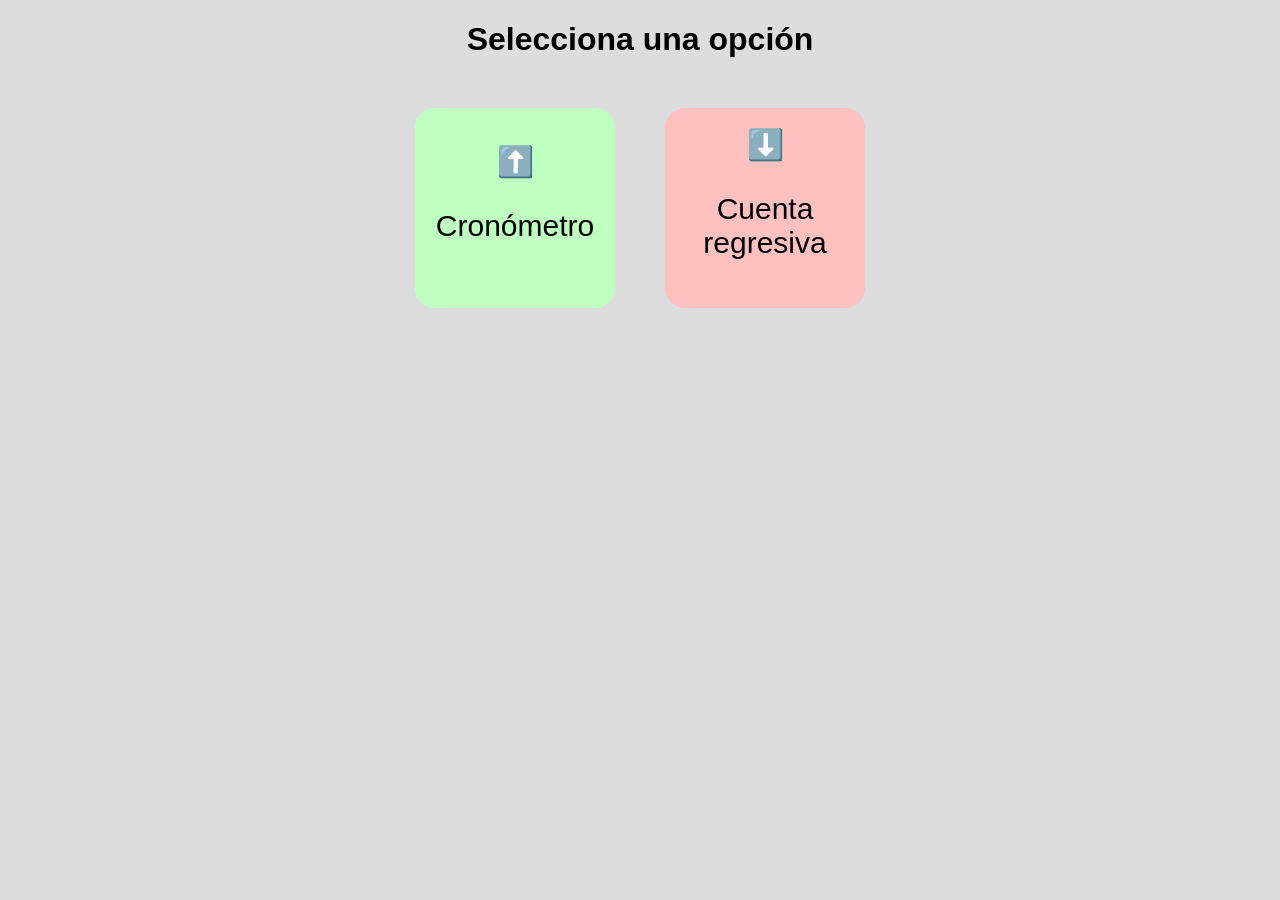
<file: stopwatch-JESA/index.html>
<!doctype html>
<html lang="es">
  <head>
    <meta charset="UTF-8" />
    <title>Timer App</title>
    <link rel="stylesheet" href="styles.css" />
  </head>
  <body class="menu">
    <h1>Selecciona una opción</h1>

    <div class="options">
      <div class="card green" onclick="location.href = 'cronometro.html'">
        ⬆️
        <p>Cronómetro</p>
      </div>

      <div class="card red" onclick="location.href = 'countdown.html'">
        ⬇️
        <p>Cuenta regresiva</p>
      </div>
    </div>
  </body>
</html>
</file>
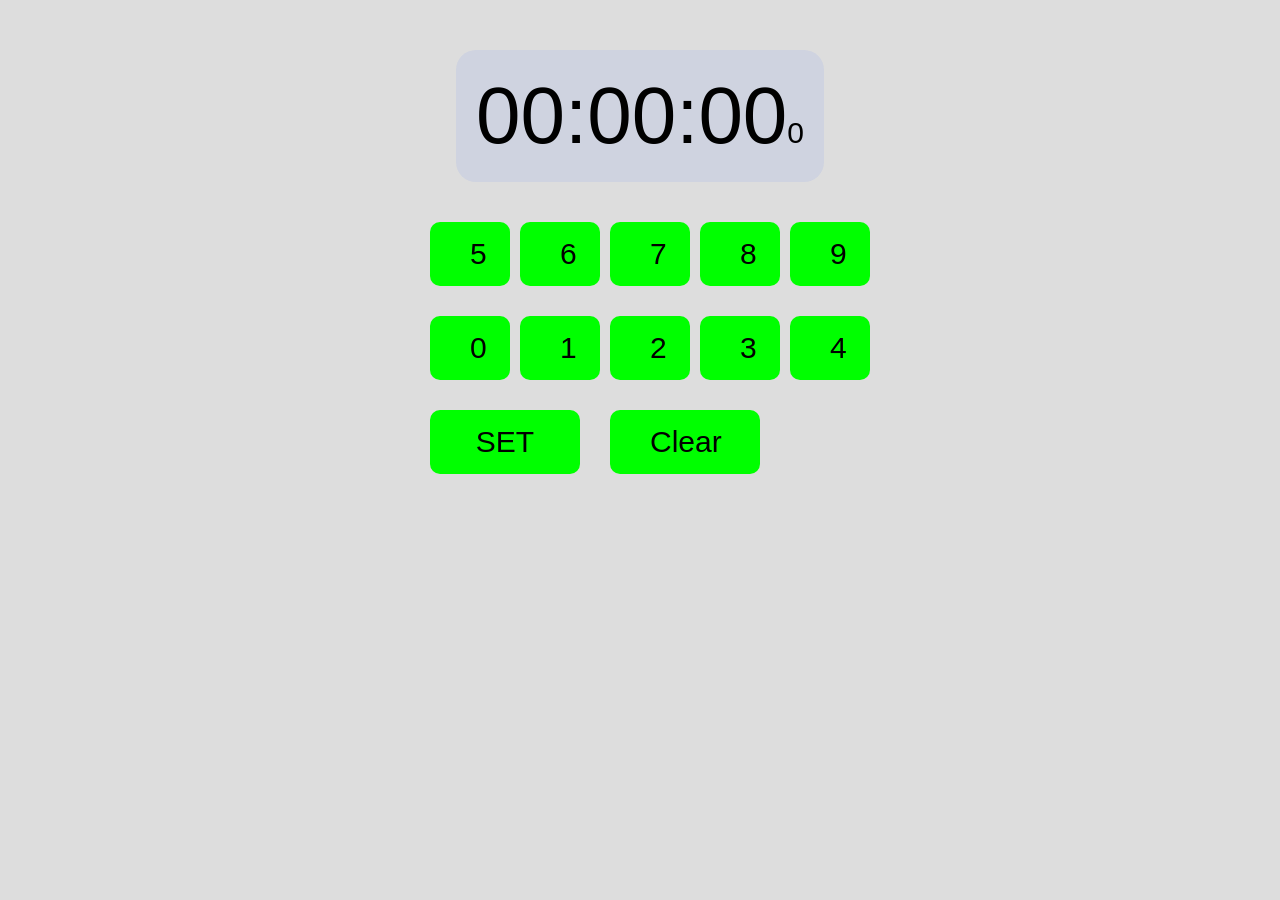
<file: stopwatch-JESA/countdown.html>
<!doctype html>
<html lang="es">
  <head>
    <meta charset="UTF-8" />
    <title>Cuenta Regresiva</title>
    <link rel="stylesheet" href="styles.css" />
  </head>
  <body>
    <div class="container">
      <div id="display">00:00:00<span>000</span></div>

      <div class="keypad">
        <button onclick="addNumber(5)">5</button>
        <button onclick="addNumber(6)">6</button>
        <button onclick="addNumber(7)">7</button>
        <button onclick="addNumber(8)">8</button>
        <button onclick="addNumber(9)">9</button>

        <button onclick="addNumber(0)">0</button>
        <button onclick="addNumber(1)">1</button>
        <button onclick="addNumber(2)">2</button>
        <button onclick="addNumber(3)">3</button>
        <button onclick="addNumber(4)">4</button>

        <button class="set" onclick="setCountdown()">SET</button>
        <button class="clear" onclick="clearInput()">Clear</button>
      </div>
    </div>

    <script src="script.js"></script>
  </body>
</html>
</file>
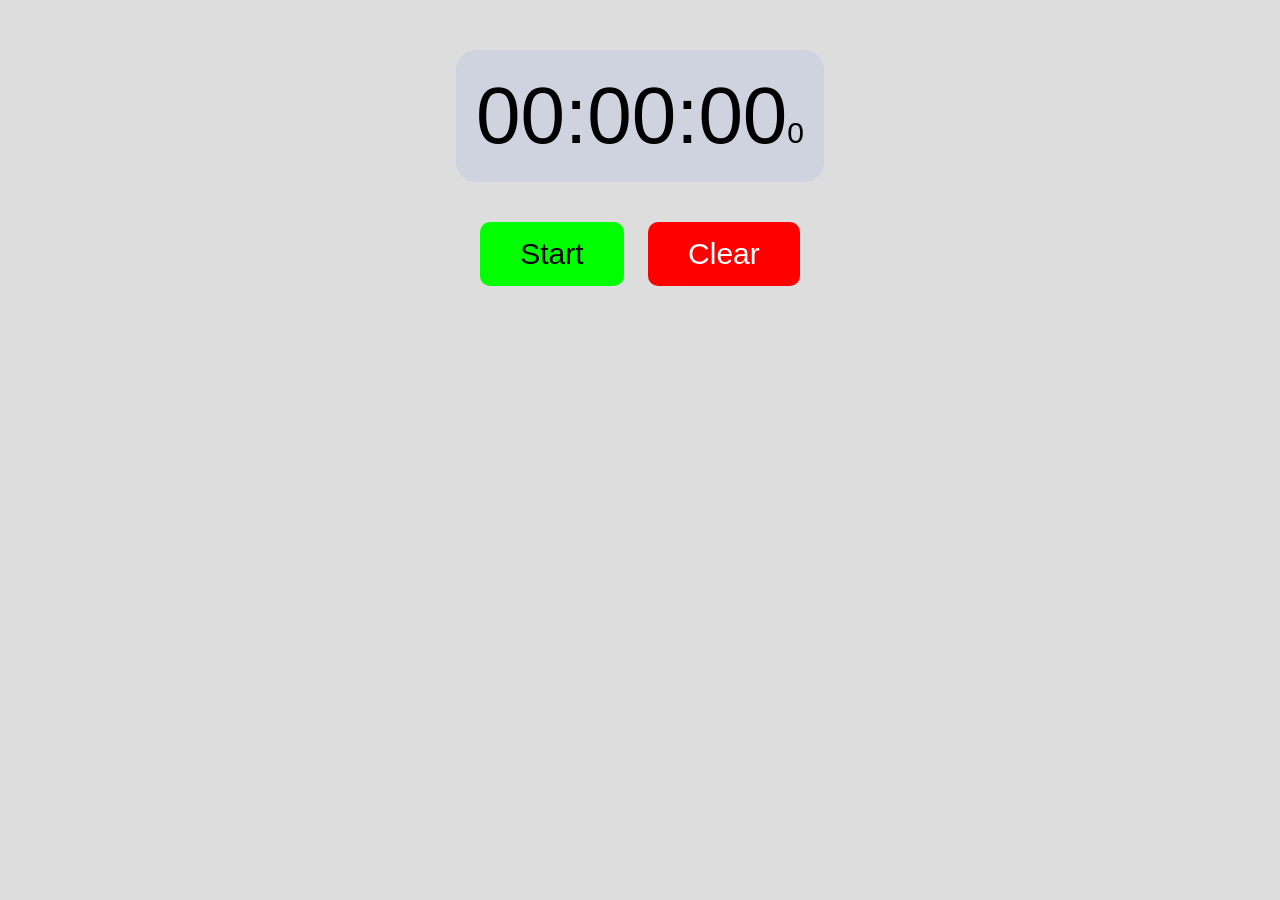
<file: stopwatch-JESA/cronometro.html>
<!doctype html>
<html lang="es">
  <head>
    <meta charset="UTF-8" />
    <title>Cronómetro</title>
    <link rel="stylesheet" href="styles.css" />
  </head>
  <body>
    <div class="container">
      <div id="display">00:00:00<span>000</span></div>

      <div class="buttons">
        <button id="startPause">Start</button>
        <button id="clear">Clear</button>
      </div>
    </div>

    <script src="script.js"></script>
  </body>
</html>
</file>
<file: stopwatch-JESA/styles.css>
body {
  font-family: Arial, sans-serif;
  background: #ddd;
  text-align: center;
}

/* MENU */
.menu .options {
  display: flex;
  justify-content: center;
  gap: 50px;
  margin-top: 50px;
}

.card {
  width: 200px;
  height: 200px;
  border-radius: 20px;
  font-size: 30px;
  display: flex;
  flex-direction: column;
  justify-content: center;
  cursor: pointer;
}

.green {
  background: #bfffc0;
}

.red {
  background: #ffc0c0;
}

/* CONTENEDOR */
.container {
  margin-top: 50px;
}

/* DISPLAY */
#display {
  font-size: 80px;
  background: #cfd3e0;
  padding: 20px;
  border-radius: 20px;
  display: inline-block;
}

#display span {
  font-size: 30px;
}

/* BOTONES */
.buttons {
  margin-top: 30px;
}

button {
  font-size: 30px;
  padding: 15px 40px;
  margin: 10px;
  border-radius: 10px;
  border: none;
  cursor: pointer;
}

#startPause {
  background: lime;
}

#clear {
  background: red;
  color: white;
}

/* KEYPAD */
.keypad {
  margin-top: 30px;
  display: grid;
  grid-template-columns: repeat(5, 80px);
  gap: 10px;
  justify-content: center;
}

.keypad button {
  background: lime;
}

.set {
  grid-column: span 2;
}

.clear {
  background: gray;
  grid-column: span 2;
}
</file>
